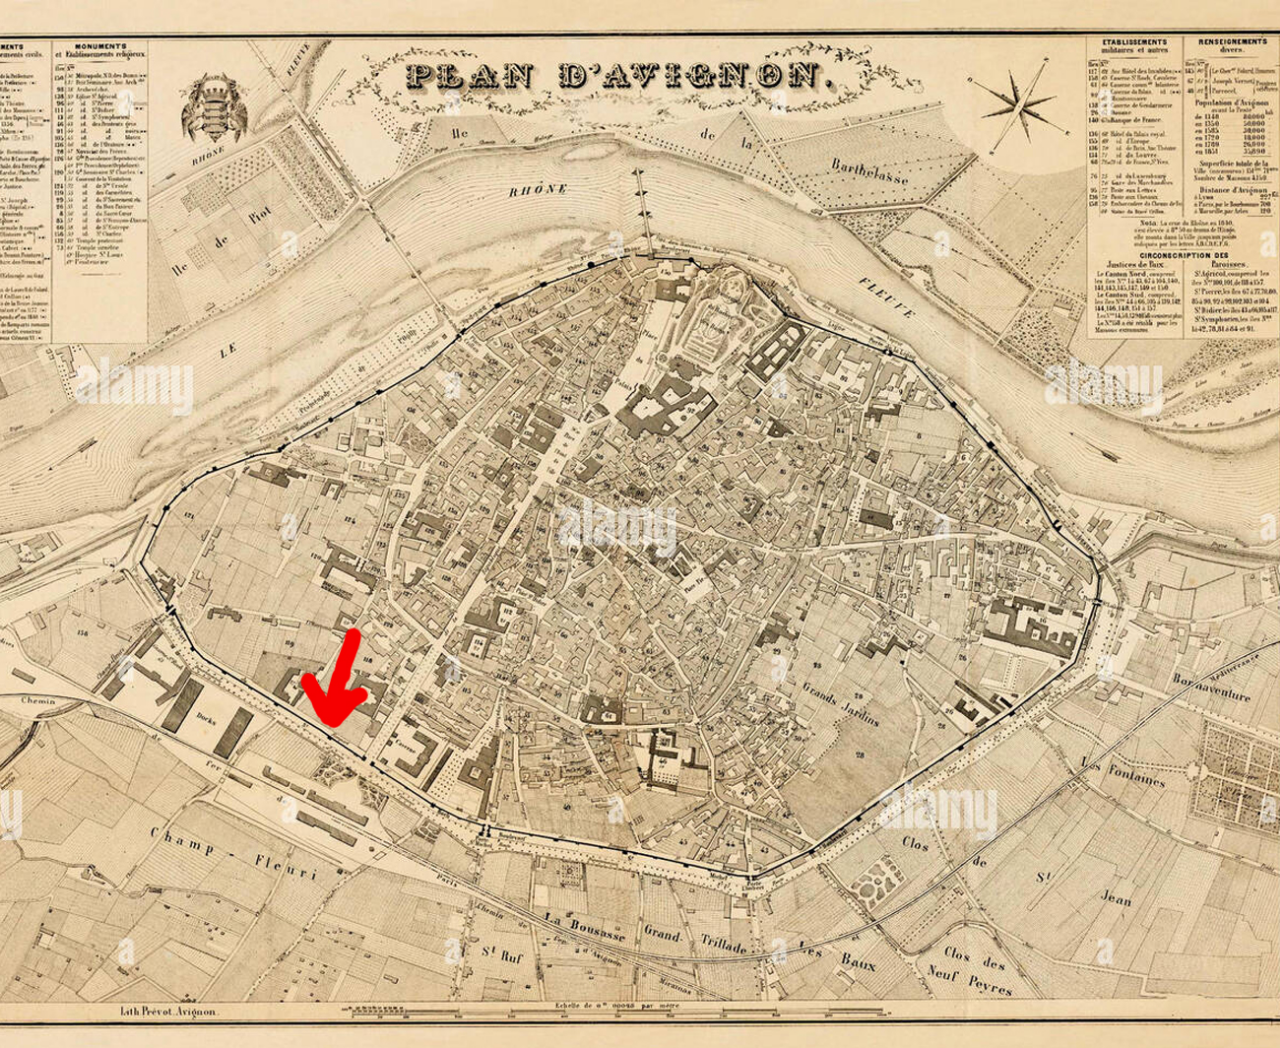
<file: index.html>
<!DOCTYPE html>
<html lang="ru">

<head>
	<title>Cat Energy</title>
	<link rel="stylesheet" href="css/style.css">
	<meta http-equiv="Content-type" content="text/html;charset=UTF-8">
	<meta name="viewport" content="width=device-width, initial-scale=1.0 maximum-scale=1.0, user-scalable=0">
	<link rel="preconnect" href="https://fonts.googleapis.com">
	<link rel="preconnect" href="https://fonts.gstatic.com" crossorigin>
	<link href="https://fonts.googleapis.com/css2?family=Oswald&display=swap" rel="stylesheet">
	<link rel="shortcun icon" href="img/favicon.ico">
</head>

<body>
	<div class="wrapper">
		<main class="page">
			
			<img src="carte.jpg">
		</main>
	</div>

	<script src="js/script.js"></script>
</body>

</html>
</file>
<file: css/style.css>
@charset "UTF-8";
/*Обнуление*/
* {
  padding: 0;
  margin: 0;
  border: 0;
}

*, *:before, *:after {
  -webkit-box-sizing: border-box;
  box-sizing: border-box;
}

:focus, :active {
  outline: none;
}

a:focus, a:active {
  outline: none;
}

nav, footer, header, aside {
  display: block;
}

html, body {
  height: 100%;
  width: 100%;
  font-size: 100%;
  line-height: 1;
  font-size: 14px;
  -ms-text-size-adjust: 100%;
  -moz-text-size-adjust: 100%;
  -webkit-text-size-adjust: 100%;
}

input, button, textarea {
  font-family: lato;
}

input::-ms-clear {
  display: none;
}

button {
  cursor: pointer;
}

button::-moz-focus-inner {
  padding: 0;
  border: 0;
}

a, a:visited {
  text-decoration: none;
}

a:hover {
  text-decoration: none;
}

ul li {
  list-style: none;
}

img {
  vertical-align: top;
}

h1, h2, h3, h4, h5, h6 {
  font-size: inherit;
  font-weight: inherit;
}

/*--------------------*/
.ibg {
  background-position: center;
  background-size: cover;
  background-repeat: no-repeat;
  position: relative;
}

.ibg img {
  width: 0;
  height: 0;
  position: absolute;
  top: 0;
  left: 0;
  opacity: 0;
  visibility: hidden;
}

.wrapper {
  overflow: hidden;
  min-height: 100%;
}

.page {
  position: absolute;
  height: 100%;
  width: 100%;
  top: 0;
  left: 0;
  display: -webkit-box;
  display: -ms-flexbox;
  display: flex;
  -webkit-box-orient: vertical;
  -webkit-box-direction: normal;
      -ms-flex-direction: column;
          flex-direction: column;
  font-family: Oswald;
}

.container {
  max-width: 1130px;
  padding: 0px 15px;
  margin: 0 auto;
}

.mainpage {
  -webkit-box-flex: 0;
      -ms-flex: 0 1 100%;
          flex: 0 1 100%;
  position: relative;
}
.mainpage_bg {
  position: absolute;
  width: 50%;
  height: 100%;
  left: 50%;
  top: 0;
}
.mainpage__row {
  margin: 140px 0 0 0;
  display: -webkit-box;
  display: -ms-flexbox;
  display: flex;
  -webkit-box-pack: center;
      -ms-flex-pack: center;
          justify-content: center;
}
.mainpage__left {
  -webkit-box-flex: 0;
      -ms-flex: 0 1 37%;
          flex: 0 1 37%;
  margin: 110px 0px 0px 80px;
}
.mainpage__right {
  -webkit-box-flex: 0;
      -ms-flex: 0 1 63%;
          flex: 0 1 63%;
  margin: 0 0 0 -85px;
}

.left__title {
  font-size: 60px;
  line-height: 60px;
}
.left__slogan {
  font-size: 20px;
  line-height: 20px;
  margin: 40px 0px 52px 0px;
  text-transform: uppercase;
}
.left__btn {
  font-size: 20px;
  background: #68B738;
  padding: 8px 26px 14px 26px;
  display: inline;
  text-transform: uppercase;
}
.left__btn a {
  color: #FFF;
}
.left__btn a:hover {
  -webkit-text-decoration: underline solid #fff 2px;
          text-decoration: underline solid #fff 2px;
}

.right {
  position: relative;
}
.header {
  padding: 50px 0 0 0;
  position: absolute;
  z-index: 50;
  -webkit-box-align: center;
      -ms-flex-align: center;
          align-items: center;
  -webkit-box-pack: justify;
      -ms-flex-pack: justify;
          justify-content: space-between;
  width: 100%;
}
.header__menu {
  display: -webkit-box;
  display: -ms-flexbox;
  display: flex;
  -webkit-box-flex: 0;
      -ms-flex: 0 1 80%;
          flex: 0 1 80%;
  -webkit-box-align: center;
      -ms-flex-align: center;
          align-items: center;
  -webkit-box-pack: justify;
      -ms-flex-pack: justify;
          justify-content: space-between;
}
.header__logo {
  text-align: left;
  -webkit-box-flex: 0;
      -ms-flex: 0 1 20%;
          flex: 0 1 20%;
}

.menu__list {
  display: -webkit-box;
  display: -ms-flexbox;
  display: flex;
}
.menu__link {
  font-size: 20px;
  color: #fff;
  text-transform: uppercase;
  margin: 0px 16px;
}
.menu__link:last-child {
  margin: 0px 0px 0px 16px;
}
.menu__link:hover {
  -webkit-text-decoration: underline solid #fff 2px;
          text-decoration: underline solid #fff 2px;
}

@media (max-width: 980px) {
  .mainpage__left {
    margin: 110px 0px 0px 0px;
  }
}
@media (max-width: 925px) {
  .menu__link {
    font-size: 16px;
  }
}
@media (max-width: 868px) {
  .menu__link {
    font-size: 16px;
  }

  .left__title {
    font-size: 40px;
    line-height: 40px;
    z-index: 2;
    position: relative;
  }
  .left__slogan {
    font-size: 16px;
    line-height: 16px;
    margin: 40px 0px 50px 0px;
    z-index: 2;
    position: relative;
  }
  .left__btn {
    font-size: 16px;
    background: #68B738;
    padding: 6px 20px 10px 20px;
  }
  .left__btn a {
    color: #FFF;
  }

  .icon-menu span {
    background: #68B738;
  }
}
@media (max-width: 767px) {
  .menu__body {
    position: fixed;
    width: 100%;
    height: 100%;
    top: 0;
    left: 0;
    background: #68B738;
    padding: 150px 0 20px 0;
    overflow: auto;
    -webkit-transition: all 0.3s ease 0s;
    transition: all 0.3s ease 0s;
    -webkit-transform: translate(-100%, 0px);
            transform: translate(-100%, 0px);
  }
  .menu__body.active {
    -webkit-transform: translate(0%, 0px);
            transform: translate(0%, 0px);
  }
  .menu__list {
    -webkit-box-orient: vertical;
    -webkit-box-direction: normal;
        -ms-flex-direction: column;
            flex-direction: column;
    -webkit-box-pack: center;
        -ms-flex-pack: center;
            justify-content: center;
    -webkit-box-align: center;
        -ms-flex-align: center;
            align-items: center;
  }
  .menu__list li {
    padding: 0 0 45px 0;
  }
  .menu__list li:nth-child(2), .menu__list li:nth-child(3) {
    padding: 0 0 45px 0;
  }
  .menu__list li:nth-child(2)::after, .menu__list li:nth-child(3)::after {
    display: block;
  }
  .menu__list li:last-child {
    padding: 0;
  }
  .menu__list li:after {
    width: 4px;
    height: 4px;
    background-color: #fff;
    right: 50%;
    top: 40px;
    margin: 0 -2px 0 0;
  }
  .menu__link {
    color: #fff;
    font-size: 20px;
  }

  .icon-menu {
    z-index: 5;
    display: block;
    position: absolute;
    top: 20px;
    right: 10px;
    width: 30px;
    height: 18px;
    cursor: pointer;
  }
  .icon-menu span {
    top: 8px;
    left: 0;
    position: absolute;
    width: 100%;
    height: 2px;
    background: #000;
    -webkit-transition: all 0.3s ease 0s;
    transition: all 0.3s ease 0s;
  }
  .icon-menu span:first-child {
    top: 0px;
  }
  .icon-menu span:last-child {
    top: auto;
    bottom: 0px;
  }
  .icon-menu.active span {
    background-color: #fff;
    -webkit-transform: scale(0);
            transform: scale(0);
    -webkit-transition: all 0.3s ease 0s;
    transition: all 0.3s ease 0s;
  }
  .icon-menu.active span:first-child {
    -webkit-transform: rotate(45deg);
            transform: rotate(45deg);
    top: 8px;
    -webkit-transition: all 0.3s ease 0s;
    transition: all 0.3s ease 0s;
  }
  .icon-menu.active span:last-child {
    -webkit-transform: rotate(-45deg);
            transform: rotate(-45deg);
    bottom: 8px;
    -webkit-transition: all 0.3s ease 0s;
    transition: all 0.3s ease 0s;
  }

  .mainpage__row {
    margin: 40px 0 0 0;
    -webkit-box-orient: vertical;
    -webkit-box-direction: normal;
        -ms-flex-direction: column;
            flex-direction: column;
    -webkit-box-align: center;
        -ms-flex-align: center;
            align-items: center;
  }
  .mainpage_bg {
    display: none;
  }

  .left__btn {
    z-index: 2;
    position: relative;
  }

  .header__logo {
    position: absolute;
    top: 1px;
    left: 32%;
    z-index: 2;
  }
}
@media (max-width: 480px) {
  .header__logo {
    position: absolute;
    top: 1px;
    left: 20%;
    z-index: 2;
  }

  .header {
    margin: 10px 0 10px 0;
    position: relative;
    -webkit-box-ordinal-group: 2;
        -ms-flex-order: 1;
            order: 1;
  }

  .mainpage {
    -webkit-box-ordinal-group: 3;
        -ms-flex-order: 2;
            order: 2;
  }
  .mainpage__row {
    margin: 0;
    -webkit-box-orient: vertical;
    -webkit-box-direction: normal;
        -ms-flex-direction: column;
            flex-direction: column;
  }
  .mainpage_bg {
    display: block;
    position: absolute;
    width: 100%;
    height: 60%;
    left: 0;
    top: 0;
    top: 60px;
  }
  .mainpage__right img {
    width: 90%;
    height: 90%;
    top: 10;
    left: 10%;
    position: relative;
    -o-object-fit: contain;
       object-fit: contain;
  }

  .left {
    color: #FFF;
    text-align: center;
  }
  .left__title {
    font-size: 36px;
  }
  .left__slogan {
    font-size: 14px;
  }
  .left__btn {
    position: absolute;
    font-size: 20px;
    top: 80%;
    left: 10%;
    padding: 7px 60px;
  }
}
.content {
  -webkit-box-ordinal-group: 4;
      -ms-flex-order: 3;
          order: 3;
}

.deal__row {
  display: -webkit-box;
  display: -ms-flexbox;
  display: flex;
}
.deal__item {
  -webkit-box-flex: 0;
      -ms-flex: 0 1 50%;
          flex: 0 1 50%;
  padding: 50px;
  background: #f2f2f2;
  margin: 80px 40px 70px 0px;
}
.deal__item:last-child {
  margin: 80px 0px 70px 40px;
}
.deal__logo {
  display: -webkit-box;
  display: -ms-flexbox;
  display: flex;
  -webkit-box-align: center;
      -ms-flex-align: center;
          align-items: center;
}
.deal__logo_img {
  -webkit-box-flex: 0;
      -ms-flex: 0 1 134px;
          flex: 0 1 134px;
}
.deal__logo_title {
  text-align: left;
  font-size: 36px;
  text-transform: uppercase;
}
.deal__text {
  font-size: 16px;
  line-height: 24px;
  margin: 39px 0 27px 0;
}
.deal__btn {
  display: -webkit-box;
  display: -ms-flexbox;
  display: flex;
  -webkit-box-align: center;
      -ms-flex-align: center;
          align-items: center;
  vertical-align: center;
  -webkit-box-pack: justify;
      -ms-flex-pack: justify;
          justify-content: space-between;
  font-size: 20px;
  text-transform: uppercase;
  -webkit-box-pack: left;
      -ms-flex-pack: left;
          justify-content: left;
}
.deal__btn a {
  color: #000;
}
.deal__btn :hover {
  -webkit-text-decoration: underline #000 2px solid;
          text-decoration: underline #000 2px solid;
}

@media (max-width: 900px) {
  .deal__item {
    padding: 30px;
    margin: 20px 20px;
  }
  .deal__item:last-child {
    margin: 20px 20px;
  }
}
@media (max-width: 767px) {
  .deal__row {
    -webkit-box-orient: vertical;
    -webkit-box-direction: normal;
        -ms-flex-direction: column;
            flex-direction: column;
  }
}
.how__rows {
  display: -webkit-box;
  display: -ms-flexbox;
  display: flex;
}
.how__row {
  display: -webkit-box;
  display: -ms-flexbox;
  display: flex;
  -webkit-box-align: center;
      -ms-flex-align: center;
          align-items: center;
  -webkit-box-pack: justify;
      -ms-flex-pack: justify;
          justify-content: space-between;
}
.how__item {
  display: -webkit-box;
  display: -ms-flexbox;
  display: flex;
  -webkit-box-orient: vertical;
  -webkit-box-direction: normal;
      -ms-flex-direction: column;
          flex-direction: column;
  -webkit-box-pack: justify;
      -ms-flex-pack: justify;
          justify-content: space-between;
  -webkit-box-flex: 0;
      -ms-flex: 0 1 50%;
          flex: 0 1 50%;
  margin: 20px 20px 20px 20px;
  font-family: Arial, "Helvetica Neue", Helvetica, sans-serif;
  font-size: 16px;
  color: #444;
  position: relative;
  background: url(/img/icon/1.png) no-repeat right;
  background-size: contain;
  height: 100%;
}
.how__item_2 {
  display: -webkit-box;
  display: -ms-flexbox;
  display: flex;
  -webkit-box-orient: vertical;
  -webkit-box-direction: normal;
      -ms-flex-direction: column;
          flex-direction: column;
  -webkit-box-pack: justify;
      -ms-flex-pack: justify;
          justify-content: space-between;
  -webkit-box-flex: 0;
      -ms-flex: 0 1 50%;
          flex: 0 1 50%;
  margin: 20px 20px 20px 20px;
  font-family: Arial, "Helvetica Neue", Helvetica, sans-serif;
  font-size: 16px;
  color: #444;
  position: relative;
  background: url(/img/icon/2.png) no-repeat right;
  background-size: contain;
  height: 100%;
}
.how__item_3 {
  display: -webkit-box;
  display: -ms-flexbox;
  display: flex;
  -webkit-box-orient: vertical;
  -webkit-box-direction: normal;
      -ms-flex-direction: column;
          flex-direction: column;
  -webkit-box-pack: justify;
      -ms-flex-pack: justify;
          justify-content: space-between;
  -webkit-box-flex: 0;
      -ms-flex: 0 1 50%;
          flex: 0 1 50%;
  margin: 20px 20px 20px 20px;
  font-family: Arial, "Helvetica Neue", Helvetica, sans-serif;
  font-size: 16px;
  color: #444;
  position: relative;
  background: url(/img/icon/3.png) no-repeat right;
  background-size: contain;
  height: 100%;
}
.how__item_4 {
  display: -webkit-box;
  display: -ms-flexbox;
  display: flex;
  -webkit-box-orient: vertical;
  -webkit-box-direction: normal;
      -ms-flex-direction: column;
          flex-direction: column;
  -webkit-box-pack: justify;
      -ms-flex-pack: justify;
          justify-content: space-between;
  -webkit-box-flex: 0;
      -ms-flex: 0 1 50%;
          flex: 0 1 50%;
  margin: 20px 20px 20px 20px;
  font-family: Arial, "Helvetica Neue", Helvetica, sans-serif;
  font-size: 16px;
  color: #444;
  position: relative;
  background: url(/img/icon/4.png) no-repeat right;
  background-size: contain;
  height: 100%;
}
.how__logo {
  height: 100%;
  width: 100%;
}
.how__text {
  padding: 10px 0 0 0;
}

@media (max-width: 800px) {
  .how__row {
    margin: 0;
  }
  .how__rows {
    -webkit-box-orient: vertical;
    -webkit-box-direction: normal;
        -ms-flex-direction: column;
            flex-direction: column;
  }
  .how__item {
    margin: 0 60px 20px 20px;
  }
  .how__item_2 {
    margin: 0 20px 20px 60px;
  }
  .how__item_3 {
    margin: 0 60px 20px 20px;
  }
  .how__item_4 {
    margin: 0 20px 20px 60px;
  }
}
@media (max-width: 480px) {
  .how__row {
    margin: 0;
    -webkit-box-orient: vertical;
    -webkit-box-direction: normal;
        -ms-flex-direction: column;
            flex-direction: column;
  }
  .how__item {
    margin: 20px 25%;
  }
  .how__item_2 {
    margin: 20px 25%;
  }
  .how__item_3 {
    margin: 20px 25%;
  }
  .how__item_4 {
    margin: 20px 25%;
  }
}
.exemple {
  -webkit-box-ordinal-group: 5;
      -ms-flex-order: 4;
          order: 4;
  background: -webkit-gradient(linear, left bottom, left top, from(gainsboro), color-stop(70%, gainsboro), color-stop(70%, white));
  background: linear-gradient(0deg, gainsboro 0%, gainsboro 70%, white 70%);
  max-width: 100%;
  padding: 20px 0px 60px 0px;
}
.exemple__grid {
  display: -ms-grid;
  display: grid;
  -ms-grid-columns: 40% 60%;
  grid-template-columns: 40% 60%;
  -ms-grid-rows: minmax(160px, 0.4fr) minmax(140px, 0.4fr) 120px 40px;
  grid-template-rows: minmax(160px, 0.4fr) minmax(140px, 0.4fr) 120px 40px;
}
.exemple__grid > *:nth-child(1) {
  -ms-grid-row: 1;
  -ms-grid-column: 1;
}
.exemple__grid > *:nth-child(2) {
  -ms-grid-row: 1;
  -ms-grid-column: 2;
}
.exemple__grid > *:nth-child(3) {
  -ms-grid-row: 2;
  -ms-grid-column: 1;
}
.exemple__grid > *:nth-child(4) {
  -ms-grid-row: 2;
  -ms-grid-column: 2;
}
.exemple__grid > *:nth-child(5) {
  -ms-grid-row: 3;
  -ms-grid-column: 1;
}
.exemple__grid > *:nth-child(6) {
  -ms-grid-row: 3;
  -ms-grid-column: 2;
}
.exemple__grid > *:nth-child(7) {
  -ms-grid-row: 4;
  -ms-grid-column: 1;
}
.exemple__grid > *:nth-child(8) {
  -ms-grid-row: 4;
  -ms-grid-column: 2;
}
.exemple__title {
  padding: 10% 0 0 0;
  font-family: Oswald;
  font-size: 60px;
}
.exemple__text {
  padding: 8% 0 0 0;
  font-family: Arial, "Helvetica Neue", Helvetica, sans-serif;
  color: #444;
  font-size: 16px;
  line-height: 24px;
}
.exemple__number {
  display: -webkit-box;
  display: -ms-flexbox;
  display: flex;
}
.exemple__number_2 {
  display: -webkit-box;
  display: -ms-flexbox;
  display: flex;
}
.exemple__img {
  -ms-grid-row: 1;
  -ms-grid-row-span: 3;
  grid-row: 1/4;
  -ms-grid-column: 2;
  -ms-grid-column-span: 1;
  grid-column: 2/3;
}
.exemple__roll {
  display: -webkit-box;
  display: -ms-flexbox;
  display: flex;
  -webkit-box-align: center;
      -ms-flex-align: center;
          align-items: center;
  -webkit-box-pack: space-evenly;
      -ms-flex-pack: space-evenly;
          justify-content: space-evenly;
  text-align: center;
  -webkit-appearance: none;
  -moz-appearance: none;
       appearance: none;
  width: 100%;
  background: #dcdcdc;
  outline: none;
  opacity: 1;
  -webkit-transition: opacity 0.2s;
  transition: opacity 0.2s;
}

.number {
  -webkit-box-align: center;
      -ms-flex-align: center;
          align-items: center;
}
.number__row {
  display: -webkit-box;
  display: -ms-flexbox;
  display: flex;
  -webkit-box-align: center;
      -ms-flex-align: center;
          align-items: center;
  -webkit-box-orient: vertical;
  -webkit-box-direction: normal;
      -ms-flex-direction: column;
          flex-direction: column;
}
.number__column {
  display: -webkit-box;
  display: -ms-flexbox;
  display: flex;
  -webkit-box-align: center;
      -ms-flex-align: center;
          align-items: center;
}
.number__title {
  margin: 0px 20px 4px 20px;
  font-size: 30px;
  line-height: 37px;
  padding: 15px 30px 10px 30px;
  border: 1px solid #CDCDCD;
  border-radius: 3px;
}
.number__title:first-child {
  padding: 15px 57px 10px 57px;
}
.number__subtitle {
  margin: -15px 50px 0px 60px;
  padding: 1px 5px 5px 5px;
  background-color: #dcdcdc;
}
.number__text {
  font-size: 20px;
  line-height: 20px;
  margin: 0 10px 0 20px;
}

@media (max-width: 1060px) {
  .number__title {
    font-size: 24px;
  }
  .number__subtitle {
    font-size: 12px;
  }
}
@media (max-width: 990px) {
  .exemple {
    background: -webkit-gradient(linear, left bottom, left top, from(gainsboro), color-stop(85%, gainsboro), color-stop(85%, white));
    background: linear-gradient(0deg, gainsboro 0%, gainsboro 85%, white 85%);
    padding: 20px 0px 0px 0px;
  }
  .exemple__grid {
    display: -ms-grid;
    display: grid;
    -ms-grid-columns: 50% 50%;
    grid-template-columns: 50% 50%;
    -ms-grid-rows: minmax(100px, 0.4fr) minmax(80px, 0.4fr) 120px minmax(80px, 100%) 80px;
    grid-template-rows: minmax(100px, 0.4fr) minmax(80px, 0.4fr) 120px minmax(80px, 100%) 80px;
  }
  .exemple__grid > *:nth-child(1) {
    -ms-grid-row: 1;
    -ms-grid-column: 1;
  }
  .exemple__grid > *:nth-child(2) {
    -ms-grid-row: 1;
    -ms-grid-column: 2;
  }
  .exemple__grid > *:nth-child(3) {
    -ms-grid-row: 2;
    -ms-grid-column: 1;
  }
  .exemple__grid > *:nth-child(4) {
    -ms-grid-row: 2;
    -ms-grid-column: 2;
  }
  .exemple__grid > *:nth-child(5) {
    -ms-grid-row: 3;
    -ms-grid-column: 1;
  }
  .exemple__grid > *:nth-child(6) {
    -ms-grid-row: 3;
    -ms-grid-column: 2;
  }
  .exemple__grid > *:nth-child(7) {
    -ms-grid-row: 4;
    -ms-grid-column: 1;
  }
  .exemple__grid > *:nth-child(8) {
    -ms-grid-row: 4;
    -ms-grid-column: 2;
  }
  .exemple__grid > *:nth-child(9) {
    -ms-grid-row: 5;
    -ms-grid-column: 1;
  }
  .exemple__grid > *:nth-child(10) {
    -ms-grid-row: 5;
    -ms-grid-column: 2;
  }
  .exemple__title {
    padding: 0;
    -ms-grid-row: 1;
    -ms-grid-row-span: 1;
    grid-row: 1/2;
    -ms-grid-column: 1;
    -ms-grid-column-span: 2;
    grid-column: 1/3;
  }
  .exemple__text {
    padding: 0;
    -ms-grid-row: 2;
    -ms-grid-row-span: 1;
    grid-row: 2/3;
    -ms-grid-column: 1;
    -ms-grid-column-span: 2;
    grid-column: 1/3;
  }
  .exemple__number {
    -ms-grid-row: 3;
    -ms-grid-row-span: 1;
    grid-row: 3/4;
    -ms-grid-column: 1;
    -ms-grid-column-span: 1;
    grid-column: 1/2;
  }
  .exemple__number_2 {
    -ms-grid-row: 3;
    -ms-grid-row-span: 1;
    grid-row: 3/4;
    -ms-grid-column: 2;
    -ms-grid-column-span: 1;
    grid-column: 2/3;
  }
  .exemple__img {
    -ms-grid-row: 4;
    -ms-grid-row-span: 1;
    grid-row: 4/5;
    -ms-grid-column: 1;
    -ms-grid-column-span: 2;
    grid-column: 1/3;
    height: 100%;
    width: 100%;
    position: relative;
    text-align: center;
  }
  .exemple__img img {
    -o-object-fit: contain;
       object-fit: contain;
    height: 100%;
    width: 100%;
    position: relative;
    left: 0;
    top: 0;
  }
  .exemple__roll {
    margin: -250px 0 0 0;
    -ms-grid-row: 5;
    -ms-grid-row-span: 1;
    grid-row: 5/6;
    -ms-grid-column: 1;
    -ms-grid-column-span: 2;
    grid-column: 1/3;
  }

  .number {
    -webkit-box-align: center;
        -ms-flex-align: center;
            align-items: center;
  }
  .number__row {
    display: -webkit-box;
    display: -ms-flexbox;
    display: flex;
    -webkit-box-align: center;
        -ms-flex-align: center;
            align-items: center;
    -webkit-box-orient: vertical;
    -webkit-box-direction: normal;
        -ms-flex-direction: column;
            flex-direction: column;
  }
  .number__column {
    display: -webkit-box;
    display: -ms-flexbox;
    display: flex;
    -webkit-box-align: center;
        -ms-flex-align: center;
            align-items: center;
  }
  .number__title {
    margin: 0px 20px 4px 20px;
    font-size: 30px;
    line-height: 37px;
    padding: 15px 30px 10px 30px;
    border: 1px solid #CDCDCD;
    border-radius: 3px;
  }
  .number__title:first-child {
    padding: 15px 57px 10px 57px;
  }
  .number__subtitle {
    margin: -15px 50px 0px 60px;
    padding: 1px 5px 5px 5px;
    background-color: #dcdcdc;
  }
  .number__text {
    font-size: 20px;
    line-height: 20px;
    margin: 0 10px 0 20px;
  }
}
@media (max-width: 850px) {
  .exemple {
    background: -webkit-gradient(linear, left bottom, left top, from(gainsboro), color-stop(82%, gainsboro), color-stop(82%, white));
    background: linear-gradient(0deg, gainsboro 0%, gainsboro 82%, white 82%);
  }

  .number__title {
    margin: 0px 10px 4px 10px;
    font-size: 24px;
  }
  .number__subtitle {
    font-size: 10px;
  }
  .number__text {
    font-size: 18px;
  }
}
@media (max-width: 748px) {
  .number__title {
    margin: 0px 10px 4px 10px;
    font-size: 24px;
    padding: 15px 20px 10px 20px;
  }
  .number__title:first-child {
    padding: 15px 41px 10px 41px;
  }
  .number__subtitle {
    font-size: 10px;
    margin: -12px 40px 0px 40px;
  }
  .number__text {
    font-size: 18px;
  }

  .exemple {
    background: -webkit-gradient(linear, left bottom, left top, from(gainsboro), color-stop(100%, gainsboro), to(white));
    background: linear-gradient(0deg, gainsboro 0%, gainsboro 100%, white 100%);
  }
  .exemple__grid {
    display: -webkit-box;
    display: -ms-flexbox;
    display: flex;
    -webkit-box-orient: vertical;
    -webkit-box-direction: normal;
        -ms-flex-direction: column;
            flex-direction: column;
  }
  .exemple__text {
    margin: 10px 50px 10px 0;
  }
  .exemple__number {
    margin: 0 auto;
  }
  .exemple__number_2 {
    margin: 0 auto;
    padding: 20px 0px;
  }
  .exemple__img {
    margin: 0 0 -100px 0;
  }
  .exemple__roll {
    margin: 0px 0px 20px 0px;
  }
}
@media (max-width: 580px) {
  .exemple__img {
    margin: 0 0 -50px 0;
  }
}
.map {
  -webkit-box-ordinal-group: 6;
      -ms-flex-order: 5;
          order: 5;
  height: 400px;
  width: 100%;
}

.footer {
  -webkit-box-ordinal-group: 7;
      -ms-flex-order: 6;
          order: 6;
  background: #f2f2f2;
  max-width: 100%;
}
.footer__row {
  display: -webkit-box;
  display: -ms-flexbox;
  display: flex;
  margin: 60px 0;
  -webkit-box-align: center;
      -ms-flex-align: center;
          align-items: center;
  -webkit-box-pack: justify;
      -ms-flex-pack: justify;
          justify-content: space-between;
}
.footer__logo {
  margin: 0 40px;
  -webkit-box-flex: 0;
      -ms-flex: 0 1 33.333%;
          flex: 0 1 33.333%;
}
.footer__links {
  margin: 0px 30%;
  -webkit-box-flex: 0;
      -ms-flex: 0 1 33.333%;
          flex: 0 1 33.333%;
  display: -webkit-box;
  display: -ms-flexbox;
  display: flex;
  -webkit-box-align: center;
      -ms-flex-align: center;
          align-items: center;
  -webkit-box-pack: justify;
      -ms-flex-pack: justify;
          justify-content: space-between;
}
.footer__copyright {
  text-align: right;
  -webkit-box-flex: 0;
      -ms-flex: 0 1 33.333%;
          flex: 0 1 33.333%;
}

@media (max-width: 1180px) {
  .footer__links {
    margin: 0px 20%;
  }
}
@media (max-width: 800px) {
  .footer__row {
    display: -webkit-box;
    display: -ms-flexbox;
    display: flex;
    -webkit-box-orient: vertical;
    -webkit-box-direction: normal;
        -ms-flex-direction: column;
            flex-direction: column;
  }
  .footer__logo {
    border-bottom: 2px solid #CDCDCD;
    padding: 0 30% 20px 30%;
  }
  .footer__links {
    margin: 20px 0 8px 0;
    border-bottom: 2px solid #CDCDCD;
    padding: 0 33% 20px 33%;
  }
  .footer__copyright {
    margin: 10px 0 0 0;
  }
}
</file>
